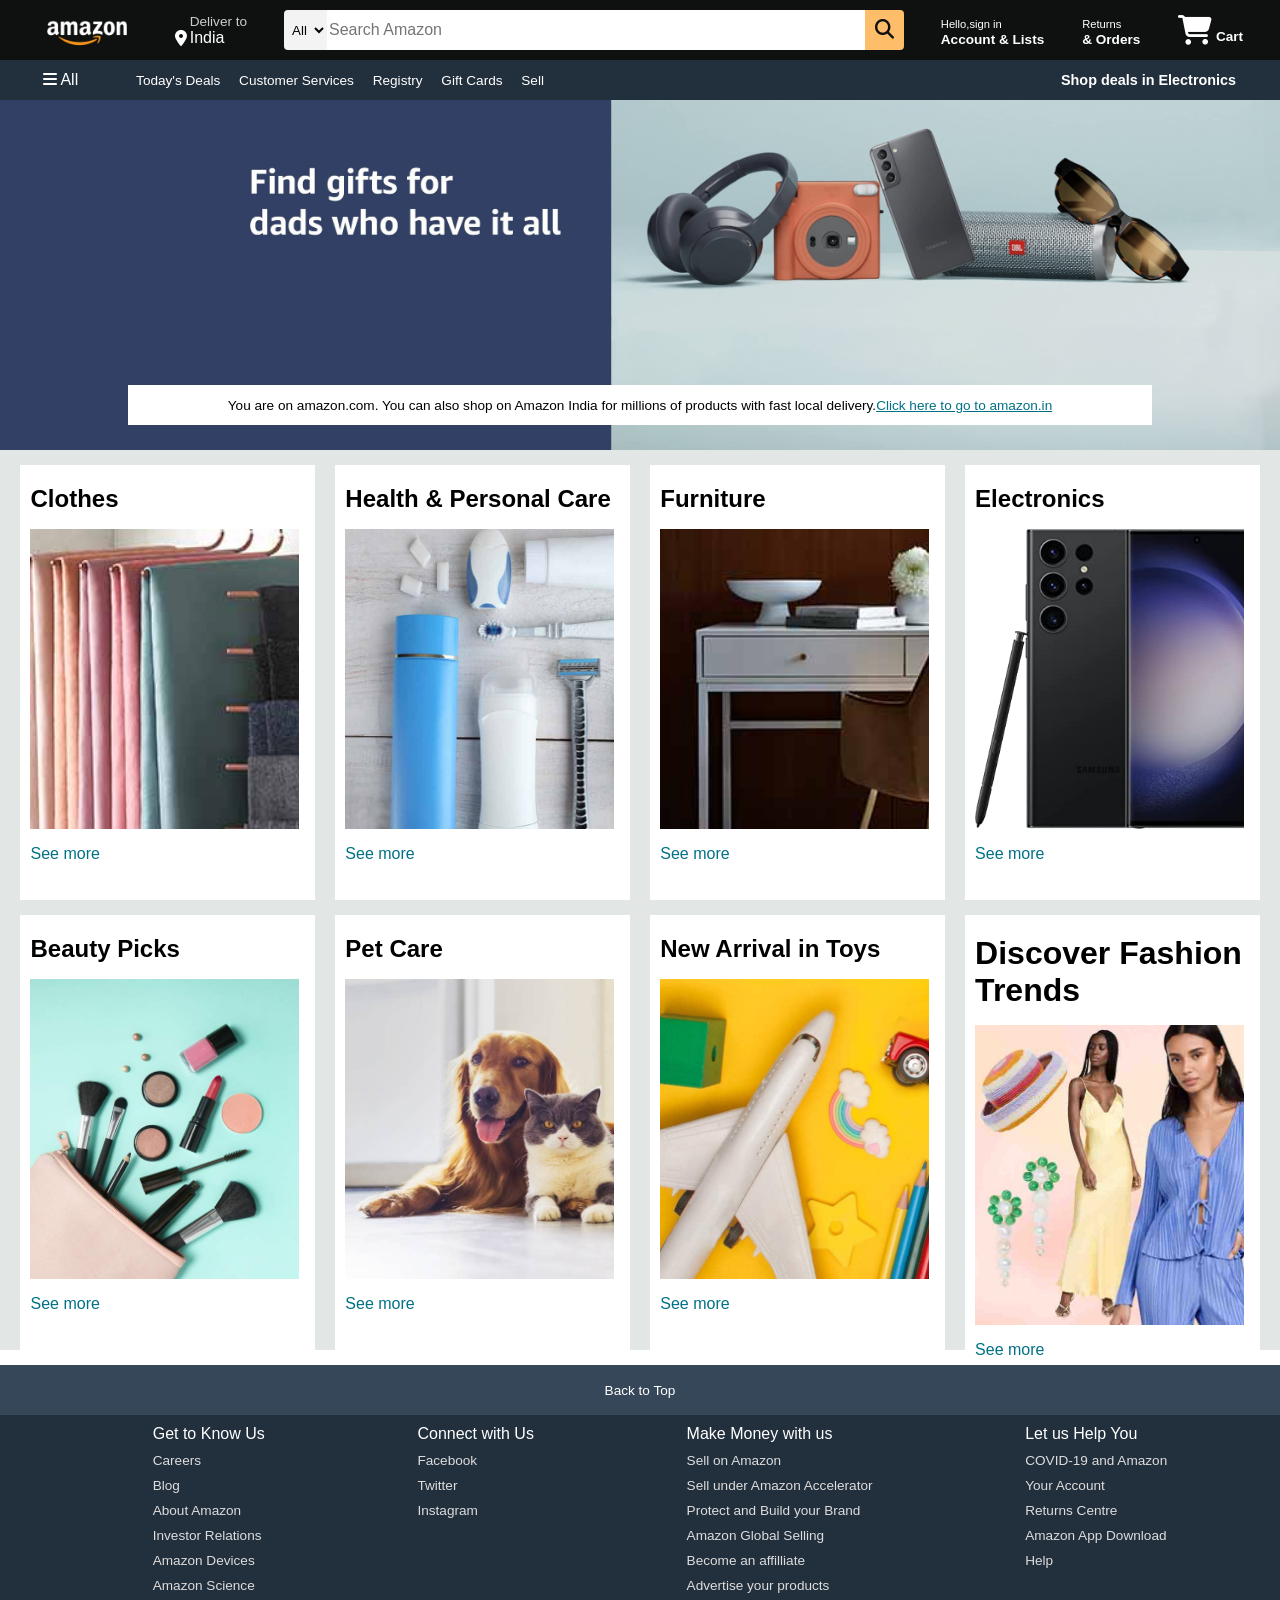
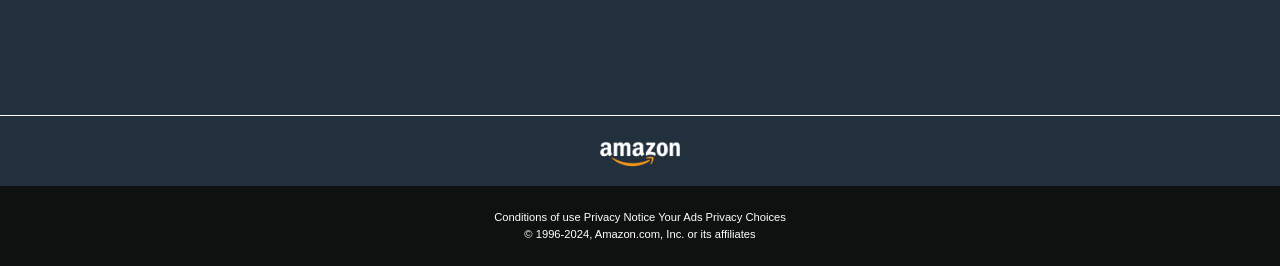
<file: classroom/index.html>
<!DOCTYPE html>
<html lang="en">
<head>
    <meta charset="UTF-8">
    <meta name="viewport" content="width=device-width, initial-scale=1.0">
    <title>Amazon</title>
    <link rel="stylesheet" href="https://cdnjs.cloudflare.com/ajax/libs/font-awesome/6.5.1/css/all.min.css" integrity="sha512-DTOQO9RWCH3ppGqcWaEA1BIZOC6xxalwEsw9c2QQeAIftl+Vegovlnee1c9QX4TctnWMn13TZye+giMm8e2LwA==" crossorigin="anonymous" referrerpolicy="no-referrer" />
    <link rel="stylesheet" href="style.css">
</head>
<body>
    <header>
        <div class="navbar">
            <div class="nav-logo border">
                <div class="logo"></div>
            </div>

            <div class="nav-address border">
                <p class="add-first">Deliver to</p>
                <div class="add-icon">
                    <i class="fa-solid fa-location-dot"></i>

                    <p class="add-second">India</p>
                </div>
            </div>

            <div class="nav-search">
                <select class="search-select">
                    <option>All</option>
                </select>
                <input placeholder="Search Amazon" class="search-input">
                <div class="search-icon">
                <i class="fa-solid fa-magnifying-glass"></i>
            </div>
        </div>
        <div class="nav-signin border">
            <p><span>Hello,sign in</span></p>
            <p class="nav-second">Account & Lists</p>
        </div>

        <div class="nav-return border">
            <p><span>Returns</span></p>
            <p class="nav-second">& Orders</p>
        </div>

        <div class="nav-cart border">
            <i class="fa-solid fa-cart-shopping"></i>
            Cart
        </div>
     </div>
     <div class="panel">
            <div class="panel-all">
                <i class="fa-solid fa-bars"></i>
                 All
            </div>
            <div class="panel-ops">
                <p>Today's Deals</p>
                <p>Customer Services</p>
                <p>Registry</p>
                <p>Gift Cards</p>
                <p>Sell</p>
            </div>
            <div class="panel-deals border">
                Shop deals in Electronics
             </div>
            </div>
    </header>

    <div class="hero-section">
        <div class="hero-msg">
            You are on amazon.com. You can also shop on Amazon India for millions of products with fast local delivery.<a href="https://www.amazon.in/?&tag=googhydrabk1-21&ref=pd_sl_7hz2t19t5c_e&adgrpid=155259815513&hvpone=&hvptwo=&hvadid=674842289437&hvpos=&hvnetw=g&hvrand=16449844781031960130&hvqmt=e&hvdev=c&hvdvcmdl=&hvlocint=&hvlocphy=9301385&hvtargid=kwd-10573980&hydadcr=14453_2316415&gad_source=1"> Click here to go to amazon.in</a>
        </div>
     </div>

     <div class="shop-section">
        <div class="box">
            <div class="box-content">
                <h2>Clothes</h2>
                <div class="box-img" style="background-image: url('box1_image.jpg');"></div>
                <p>See more</p>
            </div>
        </div>
        <div class="box">
            <div class="box-content">
                <h2>Health & Personal Care</h2>
                <div class="box-img" style="background-image: url('box2_image.jpg');"></div>
                <p>See more</p>
            </div>
        </div>
        <div class="box">
            <div class="box-content">
                <h2>Furniture</h2>
                <div class="box-img" style="background-image: url('box3_image.jpg');"></div>
                <p>See more</p>
            </div>
        </div>
        <div class="box">
            <div class="box-content">
                <h2>Electronics</h2>
                <div class="box-img" style="background-image: url('box4_image.jpg');"></div>
                <p>See more</p>
            </div>
        </div>
        <div class="box">
            <div class="box-content">
                <h2>Beauty Picks</h2>
                <div class="box-img" style="background-image: url('box5_image.jpg');"></div>
                <p>See more</p>
            </div>
        </div>
        <div class="box">
            <div class="box-content">
                <h2>Pet Care</h2>
                <div class="box-img" style="background-image: url('box6_image.jpg');"></div>
                <p>See more</p>
            </div>
        </div>
        <div class="box">
            <div class="box-content">
                <h2>New Arrival in Toys</h2>
                <div class="box-img" style="background-image: url('box7_image.jpg');"></div>
                <p>See more</p>
            </div>
        </div>
        <div class="box">
            <div class="box-content">
            <h1>Discover Fashion Trends</h1>
                <div class="box-img" style="background-image: url('box8_image.jpg');"></div>
                <p>See more</p>
            </div>
        </div>
     </div>

     <footer>
        <div class="foot-panel1">
            Back to Top
        </div>

        <div class="foot-panel2">
            <ul>
                <p>Get to Know Us</p>
                <a>Careers</a>
                <a>Blog</a>
                <a>About Amazon</a>
                <a>Investor Relations</a>
                <a>Amazon Devices</a>
                <a>Amazon Science</a>
            </ul>

            <ul>
                <p>Connect with  Us</p>
                <a>Facebook</a>
                <a>Twitter</a>
                <a>Instagram</a>
                
            </ul>

            <ul>
                <p>Make Money with us</p>
                <a>Sell on Amazon</a>
                <a>Sell under Amazon Accelerator</a>
                <a>Protect and Build your Brand</a>
                <a>Amazon Global Selling</a>
                <a>Become an affilliate</a>
                <a>Advertise your products</a>
            </ul>

            <ul>
                <p>Let us Help You</p>
                <a>COVID-19 and Amazon</a>
                <a>Your Account</a>
                <a>Returns Centre</a>
                <a>Amazon App Download</a>
                <a>Help</a>
            </ul>
        </div>

        <div class="foot-panel3">
            <div class="logo">
            </div>
        </div> 
        
        <div class="foot-panel4">
            <div class="pages">
                <a>Conditions of use</a>
                <a>Privacy Notice</a>
                <a>Your Ads Privacy Choices</a>
            </div>
            <div class="copyright">
                © 1996-2024, Amazon.com, Inc. or its affiliates
            </div>
        </div>
     </footer>
    
</body>
</html>
</file>
<file: classroom/style.css>
*{
    margin:0;
    font-family:Arial;
    border:border-box;
}

.navbar{
    height:60px;
    background-color: #0f1111;
    color:white;
    display: flex;
    align-items: center;
    justify-content: space-evenly;
}

.nav-logo{
    height:50px;
    width:100px
} 

.logo{
    background-image: url("amazon_logo.png");
    background-size: cover;
    height:50px;
    width:100%;
   
}
.border{
    border: 1.5px solid transparent 
}

.border:hover{
    border:1.5px solid white;
}

/* box2 */
.add-first{
    color:#cccccc;
    font-size:0.85rem;
    margin-left: 15px;
}

.add-second{
    font-size: 1rem;
    margin-left: 3px;
}

.add-icon{
    display:flex;
    align-items: center;
}

/* box3 */
.nav-search{
    display:flex;
    justify-content: space-evenly;
    width:620px;
    height: 40px;
    border-radius: 4px;
}


.search-select{
    background-color: #f3f3f3;
    width:50px;
    text-align:center;
    border-top-left-radius: 4px;
    border-bottom-left-radius: 4px;
    border:none;
}

.search-input{
    width:100%;
    font-size:1rem;
    border:none;
}

.search-icon{
    width: 45px;
    display:flex;
    justify-content: center;
    align-items: center;
    font-size: 1.2rem;
    background-color: #febd68;
    border-top-right-radius: 4px;
    border-bottom-right-radius:4px ;
    color:#0f1111;
}

.nav-search:hover{
    border:2px solid orange;
}

/* box4 */
span{
    font-size: 0.7rem;
}

.nav-second{
    font-size: 0.85rem;
    font-weight: 700;
}

/* box6 */
.nav-cart i{
    font-size: 30px;
}

.nav-cart{
    font-size:0.85rem;
    font-weight:700;
}

/* panel */
.panel{
    height:40px;
    background-color: #222f3d;
    display:flex;
    color:white;
    align-items: center;
    justify-content: space-evenly;
}

.panel-ops p{
    display: inline;
    margin-left:15px;
}

.panel-ops{
    width:70%;
    font-size:0.85rem;
}

.panel-deals{
    font-size: 0.9rem;
    font-weight:700;
}

.hero-section{
    background-image: url("hero_image\ \(1\).jpg");
    background-size:cover ;
    height:350px;
    display:flex;
    justify-content: center;
    align-items: flex-end;
}

.hero-msg{
    background-color: white;
    color: black;
    height:40px;
    display:flex;
    align-items:center;
    justify-content: center;
    font-size:0.85rem;
    width:80%;
    margin-bottom: 25px;
}

.hero-msg a{
    color:#007185
}

/* shop section */
.shop-section{
    display:flex;
    flex-wrap:wrap;
    justify-content: space-evenly;
    background-color: #e2e7e6;
}

.box{
    border:2px;
    height:400px;
    width:23%;
    background-color: white;
    padding:20px 0px 15px;
    margin-top:15px;
}

.box-img{
    height:300px;
    background-size: cover;
    margin-top:1rem;
    margin-bottom:1rem;
}


.box-content{
    margin-left:10px;
    margin-right: 1rem;
}

.box-content p{
    color:#007185;
}

/* footer */
footer{
    margin-top: 15px;
}


.foot-panel1{
    background-color: #37475a;
    color:white;
    height: 50px;
    display:flex;
    justify-content: center;
    align-items: center;
    font-size:0.85rem;
}

.foot-panel2{
    background-color: #222f3d;
    color:white;
    height:300px;
    display:flex;
    justify-content: space-evenly;

}

ul{
    margin-top: 10px;
}

ul a{
    display: block;
    font-size:0.85rem;
    margin-top: 10px;
    color:#dddddd
}

.foot-panel3{
    background-color: #222f3d;
    color: white;
    border-top: 0.5px solid white;
    height: 70px;
    display: flex;
    justify-content: center;
    align-items: center;
}

.logo{
    background-image: url("amazon_logo.png");
    background-size: cover;
    height: 50px;
    width: 100px;
}

.foot-panel4{
    background-color: #0f1111;
    color: white;
    height: 80px;
    /* display: flex;
    justify-content: center; */

}

.pages{
    font-size: 0.7rem;
    text-align:center;
    padding-top: 25px;
}

.copyright{
    padding-top: 5px;
    font-size:0.7rem;
    text-align: center;
}
</file>
